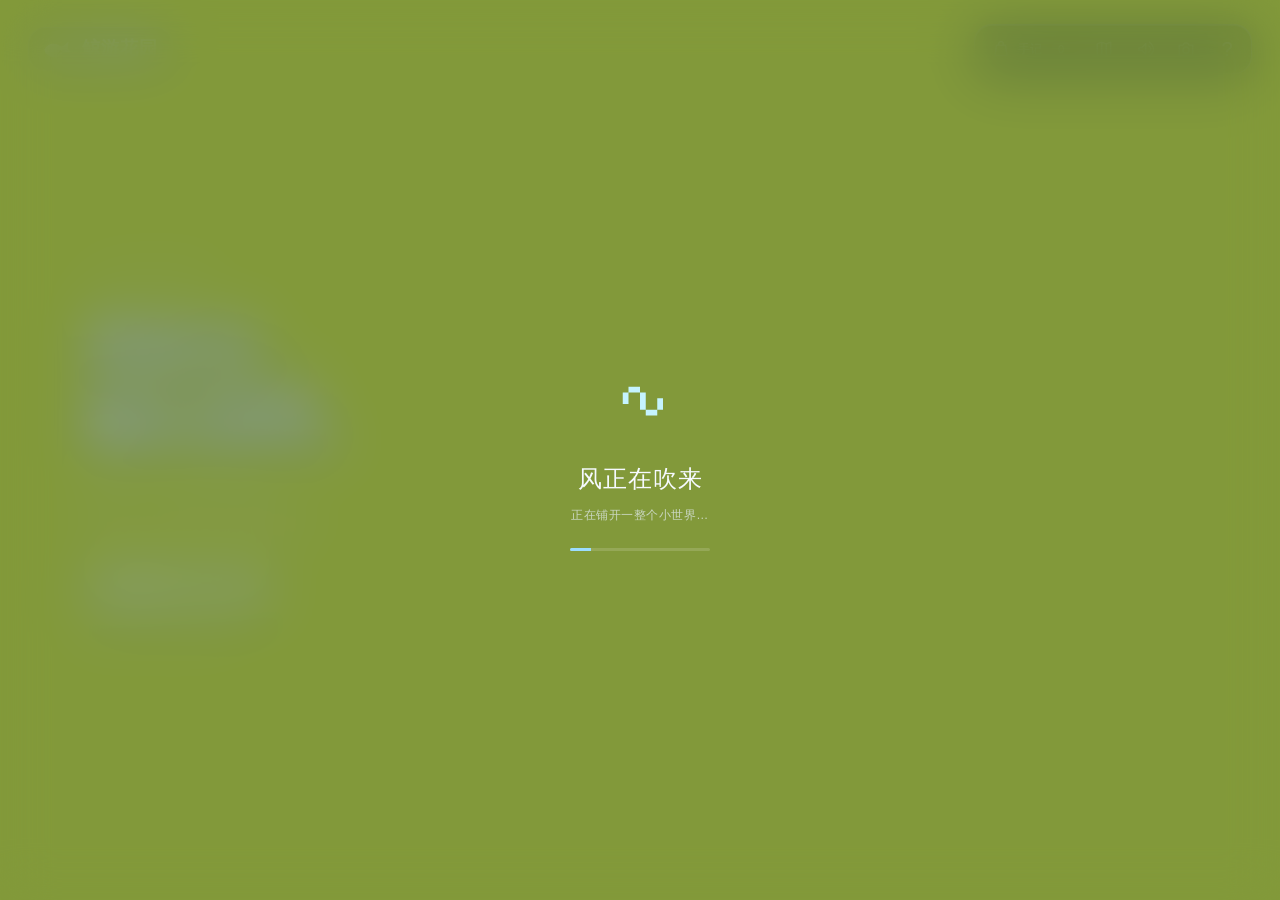
<file: public/index.html>
<!doctype html>
<html lang="zh-CN">
<head><meta charset="utf-8"><meta name="viewport" content="width=device-width,initial-scale=1,maximum-scale=1,user-scalable=no"><meta name="theme-color" content="#dce92c"><title>鲸游花园 · 和白猫去散步</title><meta name="description" content="走进橙色天空下的立体森林绘本世界。和白猫漫游花海，收集蘑菇、花朵和树叶。"><link rel="stylesheet" href="style.css"><link rel="stylesheet" href="fluent-ui.css"><link rel="stylesheet" href="cottage-ui.css"></head>
<body>
<canvas id="world" aria-label="可用 WASD 或方向键移动，按住鼠标中键拖动，可环视、俯瞰和仰视的三维花园"></canvas>
<div id="loading"><div class="loader-whale">∿</div><p>风正在吹来</p><span>正在铺开一整个小世界…</span><div class="load-line"><i id="load-progress"></i></div></div>
<header id="hud"><div class="wordmark"><svg viewBox="0 0 48 30" aria-hidden="true"><path d="M3 15q7-13 22-7l5 3q7-2 12-8l-1 12 5 5-13 1q-14 15-29 0l-2-6zm25 1-5 9 10-6"/><circle cx="10" cy="15" r="1.3" fill="#fffbdc"/></svg><div>鲸游花园<small>WHALE GARDEN</small></div></div><div class="compass" aria-hidden="true"><span>W</span><i></i><b>N</b><i></i><span>E</span></div><nav><button id="bag-button" title="采集手记 B" aria-label="打开采集手记"><svg viewBox="0 0 24 24"><path d="M6 7h12l2 14H4L6 7Zm3 0V5a3 3 0 0 1 6 0v2"/></svg><span>手记</span><em id="bag-count">0</em></button><button id="map-button" title="地图 M" aria-label="打开地图"><svg viewBox="0 0 24 24"><path d="m3 5 6-2 6 2 6-2v16l-6 2-6-2-6 2V5Zm6-2v16M15 5v16"/></svg></button><button id="sound-button" title="环境音" aria-label="打开环境音" aria-pressed="false"><svg viewBox="0 0 24 24"><path d="m4 10 4 0 5-5v14l-5-5H4v-4Zm13-2q6 4 0 8M18 3q11 9 0 18"/></svg></button><button id="photo-button" title="观景拍照 P" aria-label="进入观景拍照"><svg viewBox="0 0 24 24"><path d="M3 7h5l2-3h4l2 3h5v14H3V7Z"/><circle cx="12" cy="13.5" r="4"/></svg></button><button id="help-button" title="操作说明" aria-label="操作说明">?</button></nav></header>
<nav id="home-room-nav" aria-label="木屋房间" hidden><button data-home-room="living" title="走到壁炉客厅">客厅</button><button data-home-room="kitchen" title="走进厨房烹饪">厨房</button><button data-home-room="bed" title="走到卧室">卧室</button><button data-home-room="cabinet" title="走到收藏柜">收藏</button><button data-home-room="bath" title="走到浴室">浴室</button><button data-home-room="exit" title="走到大门">出门</button></nav><div id="door-progress" role="status" hidden></div><div id="home-transition" aria-hidden="true"></div><section id="welcome"><span class="eyebrow">一场没有目的地的散步</span><h1>风吹过，<br>就出发吧。</h1><p>和白猫一起，走进天空里的童话。<br>捡一朵花，等一阵风，看一条鲸鱼游过。</p><button id="start-button">开始散步 <span>↗</span></button><span class="welcome-note">自由漫游 · 三维世界 · 自动保存</span></section>
<div id="location"><span class="location-num" id="location-num">01</span><div><h2 id="location-name">鲸游花园</h2><p id="location-desc">橙色天空下，鲸鱼正游过森林。</p></div></div>
<div id="interaction" hidden><span id="interaction-name">晴光雏菊</span><button id="collect-button"><kbd>E</kbd> 轻轻采集</button></div>
<div id="toast" role="status"></div>
<footer id="controls"><div><span><kbd>点击</kbd> 前往</span><span><kbd>长按</kbd> 走路</span><span><kbd>中键</kbd> 视角</span><span><kbd>E</kbd> 采集</span></div><span class="save-status">随心走走就好 <i></i></span></footer>
<button type="button" id="home-minimap" aria-label="打开大地图，查看我的小屋" title="点击打开大地图"><span class="minimap-heading">我的小屋 <span>小地图 ↗</span></span><span class="minimap-drawing"><canvas width="200" height="200" aria-hidden="true"></canvas><svg viewBox="0 0 200 200" aria-hidden="true"><text x="100" y="15" class="minimap-north">N ↑</text><g id="minimap-home" transform="translate(100 100)"><circle r="20" fill="#e9e9c3aa"/><path d="M-12 1H12V15H-12Z" fill="#fff1c8" stroke="#516b48" stroke-width="1.5"/><path d="M-17 2 0-12 17 2Z" fill="#d97a58" stroke="#7f634b" stroke-width="1.5"/><path d="M-3 6H3V15H-3Z" fill="#688d6d"/><path d="M6 5H10V10H6Z" fill="#e9b963"/><rect x="-29" y="-32" width="58" height="16" rx="7" fill="#f9f5dfee"/><text y="-21" class="minimap-home-name">我的小屋</text></g><g id="minimap-player"><circle r="7" fill="#fffaf0"/><circle r="4.6" fill="#dc648e"/><path d="M0-13 4-7H-4Z" fill="#c24675" stroke="#fffbe7" stroke-width="1.2"/></g><line x1="12" y1="181" x2="42" y2="181" id="minimap-scale-line" stroke="#49694b" stroke-width="2"/><text id="minimap-scale" x="12" y="193">20 m</text></svg></span><span id="minimap-distance">距家 —</span><span class="minimap-legend"><i></i> 我的位置</span></button>
<div id="walk-speed" role="group" aria-label="步行速度"><span>步行速度</span><button type="button" data-walk-speed="1" aria-pressed="false">1×</button><button type="button" data-walk-speed="1.5" aria-pressed="false">1.5×</button><button type="button" data-walk-speed="2" aria-pressed="true">2×</button></div><div id="touch-controls" hidden><div id="joystick"><i></i></div><button id="touch-collect">采集</button><button id="touch-pet">摸猫</button></div>
<div id="photo-ui" hidden><span>把这一刻，留在口袋里。</span><div><button id="shutter-button">拍下风景</button><button id="photo-exit">返回散步 <kbd>P</kbd></button></div></div><div id="flash"></div>
<dialog id="journal"><div class="dialog-heading"><div><span class="eyebrow">SMALL THINGS, HAPPY DAYS</span><h2>散步的收获</h2></div><button class="close" aria-label="关闭手记">×</button></div><p class="dialog-intro">38 种可采集植物在这里。寻找带光圈和采集标记的小空地；密集花海只作观赏。 <a class="atlas-link" href="./botany-atlas.html" target="_blank" rel="noopener">近看 38 种立体标本 ↗</a></p><div class="filters"><button class="selected" data-filter="all">全部 <span id="total-discovered">0 / 38</span></button><button data-filter="mushroom">蘑菇</button><button data-filter="flower">花朵</button><button data-filter="leaf">树叶</button><button data-filter="fruit">果实</button></div><div id="journal-grid"></div><div class="journal-footer"><span>留一点给花园。毒菇只作标本收藏，植物过一会儿还会长出来。</span><span>本地自动保存</span></div></dialog>
<dialog id="map"><div class="dialog-heading"><div><span class="eyebrow">FOLLOW THE LITTLE PATH</span><h2>风会带你去哪里</h2></div><button class="close" aria-label="关闭地图">×</button></div><div class="map-drawing"><svg viewBox="0 0 600 340" aria-label="东沙漠、南雪地、西雨林、北花原和中央的家"><path fill="#e4bc83" d="M300 170 600 0V340Z"/><path fill="#dcebf0" d="M300 170 600 340H0Z"/><path fill="#9fceb1" d="M300 170 0 340V0Z"/><path fill="#cadca0" d="M300 170 0 0H600Z"/><circle cx="300" cy="170" r="55" fill="#e4dfb1"/><path class="map-path" d="M300 15V325M20 170H580"/><text x="247" y="55">北 · 花草原野</text><text x="430" y="145">东 · 沙漠</text><text x="45" y="145">西 · 雨林</text><text x="250" y="303">南 · 雪地</text><g class="map-cottage"><path d="M281 185v-30h38v30Zm-7-30 26-21 26 21Z"/></g><text x="278" y="215" class="map-small">女孩的家</text><circle id="map-player" cx="300" cy="195" r="7"/></svg></div><p class="map-note">中央花原已经铺得很远。沿着草间细径，慢慢走进沙丘、雪原和雨林。</p><div class="map-places"><button data-travel="cottage"><i class="town-dot"></i><span>回到家门口<small>客厅 · 卧室 · 大厨房 · 收藏区</small></span><b>出发 ↗</b></button><button data-travel="garden"><i class="garden-dot"></i><span>鲸游花园<small>小屋旁的花海</small></span><b>出发 ↗</b></button><button data-travel="mushroom-grove"><i style="background:#e64da8"></i><span>巨伞蘑菇林<small>走进层叠的彩色巨伞</small></span><b>出发 ↗</b></button><button data-travel="rafflesia-garden"><i style="background:#ed537b"></i><span>大王花谷<small>近看巨型斑点花冠</small></span><b>出发 ↗</b></button><button data-travel="rare-flowers"><i style="background:#9851fa"></i><span>奇花花园<small>百合 · 风铃 · 虹羽 · 蝴蝶兰</small></span><b>出发 ↗</b></button><button data-travel="vine-gallery"><i style="background:#00b982"></i><span>巨藤长廊<small>盘绕巨藤 · 大叶拱廊 · 悬垂花铃</small></span><b>出发 ↗</b></button><button data-travel="desert"><i style="background:#e4b579"></i><span>东 · 琥珀沙海<small>仙人掌果 · 龙舌兰</small></span><b>出发 ↗</b></button><button data-travel="snow"><i style="background:#aeced9"></i><span>南 · 银雪松原<small>雪莲 · 冰灯莓</small></span><b>出发 ↗</b></button><button data-travel="rainforest"><i class="garden-dot"></i><span>西 · 星灯雨林<small>大王花 · 荧光伞蕈</small></span><b>出发 ↗</b></button><button data-travel="meadow"><i style="background:#e2a1bb"></i><span>北 · 风铃花原<small>彩虹绣球 · 向日葵</small></span><b>出发 ↗</b></button></div></dialog>
<dialog id="help"><div class="dialog-heading"><h2>慢慢走，慢慢看。</h2><button class="close" aria-label="关闭说明">×</button></div><dl><dt>短按左键点击地面</dt><dd>绕开障碍，走到指定位置</dd><dt>长按鼠标左键</dt><dd>女孩和白猫按所选速度散步，松开停止</dd><dt>WASD / 方向键</dt><dd>相对视角自然走路；长按也保持步行，白猫慢慢跟上</dd><dt>按住中键拖动 / 右键拖动</dt><dd>左右 360° 环视，上下可俯瞰或仰视</dd><dt>Page Up / Page Down / Home</dt><dd>俯瞰 / 仰视 / 恢复平视；手机在右侧滑动</dd><dt>鼠标滚轮 / 双指缩放</dt><dd>拉近或拉远</dd><dt>E / 点击发光植物</dt><dd>寻找带光圈和“可采集”标记的小空地；按 E 或点击标记采集。密集花海为观赏植物</dd><dt>右下角 · 步行速度</dt><dd>1× / 1.5× / 2×，默认 2×；选择会自动记住</dd><dt>右上角 · 小地图</dt><dd>突出显示我的小屋、当前位置和离家距离；点击打开大地图</dd><dt>点击木门 / 门口按 E</dt><dd>女孩走上台阶，木门打开后和白猫一起进屋；室内点“出门”走出去</dd><dt>Q</dt><dd>摸摸一路跟随的白猫</dd><dt>B / M / P</dt><dd>手记 / 地图 / 观景拍照</dd></dl><p>进度保存在这台设备的浏览器里。没有胜负，也不用赶路。</p></dialog>
<dialog id="cooking"><div class="dialog-heading"><h2>木屋大厨房</h2><button class="close" aria-label="关闭厨房">×</button></div><div class="kitchen-intro"><span>把今天带回的风景，做成热腾腾的一餐。</span><span id="kitchen-stock"></span></div><div class="kitchen-layout"><div id="recipe-list" aria-label="选择食谱"></div><div id="recipe-detail"></div></div><div class="cooked-heading">家中做好的食物 <b id="cooked-total">0</b></div><div id="cooked-foods"></div></dialog><dialog id="storage"><div class="dialog-heading"><div><span class="eyebrow">LITTLE TREASURES AT HOME</span><h2>散步收藏柜</h2></div><button class="close" aria-label="关闭收纳柜">×</button></div><p class="dialog-intro">进门时采集物会自动收好。食材可用于厨房烹饪，毒菇和其他植物作为标本收藏。</p><div class="storage-toolbar"><span>柜中收藏 <b id="stored-total">0</b></span><button id="deposit-all">全部存入</button></div><div id="storage-list"></div></dialog><script type="module" src="game.js"></script></body></html>
</file>
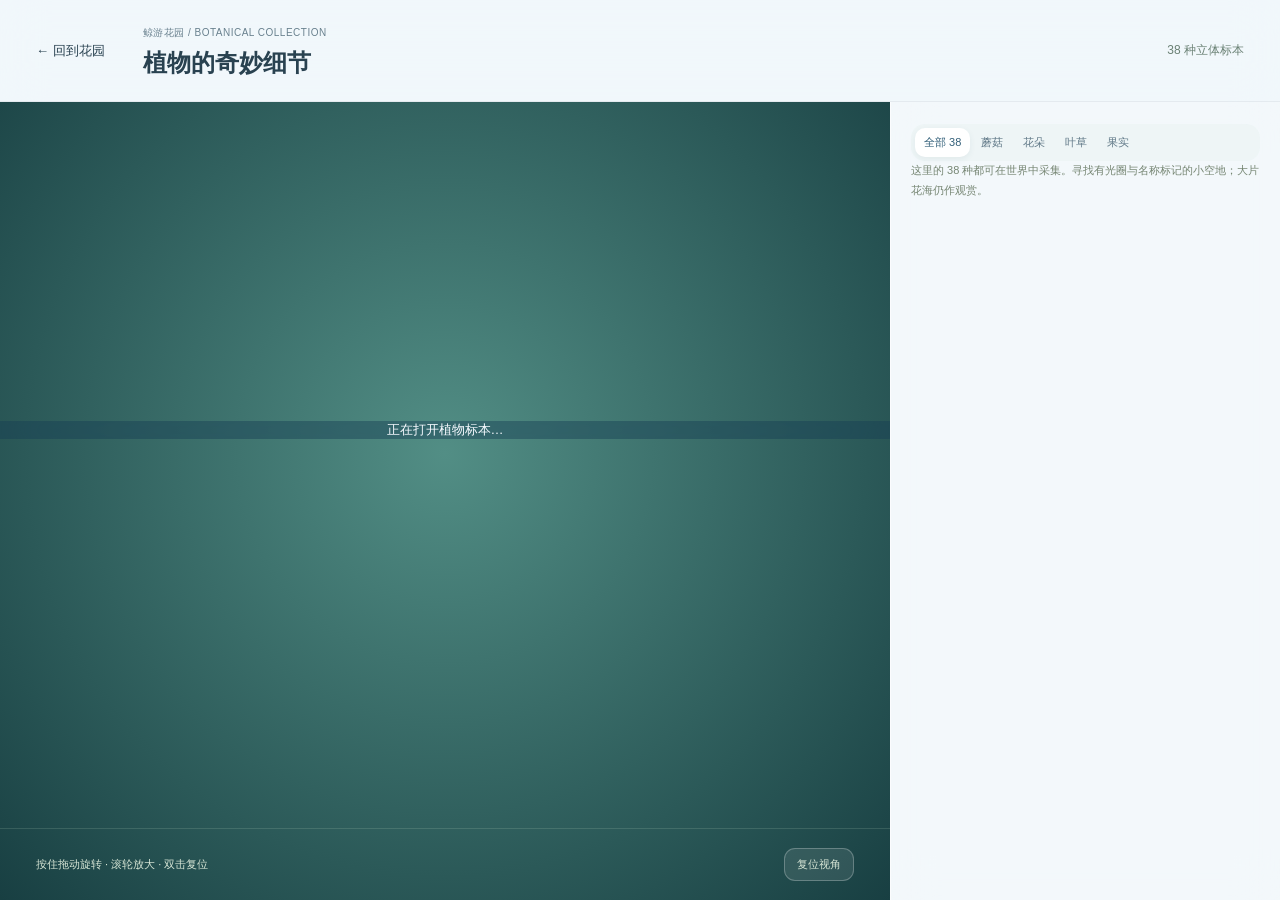
<file: public/botany-atlas.html>
<!doctype html><html lang="zh-CN"><head><meta charset="utf-8"><meta name="viewport" content="width=device-width,initial-scale=1"><title>38 种立体植物标本 · 鲸游花园</title><link rel="stylesheet" href="./botany-atlas.css"><link rel="stylesheet" href="./fluent-ui.css"></head><body class="atlas-page">
<header><a href="./">← 回到花园</a><div><small>鲸游花园 / BOTANICAL COLLECTION</small><h1>植物的奇妙细节</h1></div><span>38 种立体标本</span></header>
<main><section class="viewer"><canvas id="specimen-view" aria-label="可旋转的三维植物标本"></canvas><div id="loading">正在打开植物标本…</div><div class="caption"><span id="category"></span><h2 id="name"></h2><p id="description"></p></div><div class="view-help">按住拖动旋转 · 滚轮放大 · 双击复位<button id="reset">复位视角</button></div></section>
<aside><nav aria-label="标本分类"><button data-filter="all" class="selected">全部 38</button><button data-filter="mushroom">蘑菇</button><button data-filter="flower">花朵</button><button data-filter="leaf">叶草</button><button data-filter="fruit">果实</button></nav><p class="note">这里的 38 种都可在世界中采集。寻找有光圈与名称标记的小空地；大片花海仍作观赏。</p><div id="specimens"></div></aside></main><script type="module" src="./botany-atlas.js"></script></body></html>
</file>
<file: public/style.css>
@charset "UTF-8";
#click-pulse{position:fixed;width:42px;height:42px;border:2px solid #fff2bc;border-radius:50%;box-shadow:0 0 15px #f7edb4,0 0 0 4px #376f7250;pointer-events:none;z-index:8;opacity:0}#click-pulse:before,#click-pulse:after{content:"";position:absolute;left:50%;top:50%;width:18px;height:2px;background:#fff5d9;transform:translate(-50%,-50%)}#click-pulse:after{transform:translate(-50%,-50%) rotate(90deg)}
.plant-art img{width:100%;height:100%;object-fit:contain}.poison-badge{position:absolute;left:8px;top:8px;font-size:8px;letter-spacing:.5px;padding:3px 5px;background:#e5daeb;color:#6d5579;border-radius:3px}.poison-inline{font-size:9px;font-style:normal;color:#765b7e;background:#e9e0ed;border-radius:3px;padding:2px 5px}
:root{color-scheme:light;--ink:#173f37;--paper:#fffce9;--green:#28594b;--line:#d5d9bd}*{box-sizing:border-box}body{margin:0;overflow:hidden;font-family:"Microsoft YaHei","PingFang SC",sans-serif;color:var(--ink);background:#dbe425;touch-action:none}button{font:inherit;cursor:pointer;-webkit-tap-highlight-color:transparent}button:focus-visible{outline:3px solid #fba4c0;outline-offset:4px}button:disabled{opacity:.5;cursor:default}[hidden]{display:none!important}#world{display:block;width:100vw;height:100dvh;outline:0}#loading{position:fixed;inset:0;background:#f2f0c9;z-index:30;display:flex;flex-direction:column;align-items:center;justify-content:center;transition:opacity .8s}#loading.done{opacity:0;pointer-events:none}.loader-whale{font-size:92px;line-height:1;color:#0c8da1;animation:breathe 2s ease-in-out infinite}#loading p{font-family:Georgia,"SimSun",serif;font-size:25px;letter-spacing:6px;margin:22px 0 12px}#loading>span{font-size:12px;color:#788976;letter-spacing:2px}.load-line{margin-top:24px;width:140px;height:2px;background:#d7dbc0}.load-line i{display:block;width:15%;height:100%;background:#517a5b;transition:width .5s}#hud{position:fixed;top:28px;left:36px;right:30px;display:flex;align-items:center;justify-content:space-between;pointer-events:none;z-index:5;color:var(--paper);text-shadow:0 1px 12px #1d4c3e40}.wordmark{display:flex;gap:12px;align-items:center}.wordmark>svg{width:42px;fill:currentColor}.wordmark>div{font-family:Georgia,"SimSun",serif;font-size:22px;letter-spacing:4px}.wordmark small{font:8px/1.6 Arial,sans-serif;letter-spacing:3px;display:block;margin-top:4px}.compass{position:absolute;left:50%;transform:translateX(-50%);display:flex;gap:18px;align-items:center;font:10px Georgia,serif;opacity:.85}.compass i{height:4px;width:1px;background:currentColor}.compass b{font-weight:400;font-size:13px}.compass b:after{content:"";width:3px;height:3px;display:block;margin:8px auto -11px;transform:rotate(45deg);background:currentColor}nav{display:flex;gap:8px;pointer-events:auto}nav button{border:1px solid #fffae15c;color:#fffde9;background:#174f4138;backdrop-filter:blur(9px);height:42px;min-width:42px;border-radius:50%;display:flex;align-items:center;justify-content:center;gap:8px;transition:background .2s}nav button:hover{background:#174f4170}nav svg{width:18px;height:18px;fill:none;stroke:currentColor;stroke-width:1.5;stroke-linejoin:round;stroke-linecap:round}nav #bag-button{border-radius:30px;padding:0 16px;font-size:12px}nav em{font:11px Georgia,serif;opacity:.8;margin-left:4px}#help-button{font-family:Georgia,serif;font-size:20px}#welcome{position:fixed;left:6.5vw;top:30%;z-index:6;color:#fffde4;text-shadow:0 2px 22px #1a493755;transition:opacity .7s,transform .7s}#welcome.leaving{opacity:0;transform:translateY(15px);pointer-events:none}.eyebrow{font-size:10px;letter-spacing:4px;opacity:.75}h1{font:clamp(42px,5vw,76px)/1.32 Georgia,"SimSun",serif;font-weight:400;letter-spacing:5px;margin:22px 0}#welcome p{font-size:13px;letter-spacing:1.4px;line-height:2.1;opacity:.9}#start-button{background:#fffce6;color:#174e3f;border:0;border-radius:3px;padding:18px 26px;width:210px;display:flex;justify-content:space-between;align-items:center;margin-top:30px;box-shadow:0 3px 20px #12372715;font-size:14px;letter-spacing:3px}#start-button:hover{background:#e9ffd7}#start-button>span{font-size:24px;line-height:16px}.welcome-note{display:block;font-size:9px;letter-spacing:2px;margin-top:16px;opacity:.7}#location{position:fixed;bottom:94px;left:36px;display:flex;gap:14px;align-items:center;color:#fffde7;pointer-events:none;text-shadow:0 1px 12px #082d2e88;transition:opacity .5s}.location-num{font:12px Georgia,serif;opacity:.75;border-right:1px solid #fffce580;padding:4px 14px 4px 0}#location h2{font:21px Georgia,"SimSun",serif;letter-spacing:3px;font-weight:400;margin:0 0 9px}#location p{font-size:10px;letter-spacing:1.5px;margin:0;opacity:.8}#controls{position:fixed;bottom:25px;left:36px;right:36px;color:#fffde7;font-size:10px;display:flex;align-items:center;justify-content:space-between;text-shadow:0 1px 10px #083e32aa;pointer-events:none}#controls>div{display:flex;gap:24px}#controls span{display:inline-flex;align-items:center;gap:8px;letter-spacing:1px}kbd{font:9px/1.5 inherit;border:1px solid #fff9;padding:3px 6px;border-radius:3px;letter-spacing:1px}.save-status{opacity:.7}.save-status i{width:4px;height:4px;border-radius:50%;background:#fff9dc;margin-left:5px}#interaction{position:fixed;left:50%;bottom:115px;transform:translateX(-50%);display:flex;flex-direction:column;align-items:center;gap:10px;z-index:7;pointer-events:none}#interaction-name{font-size:12px;letter-spacing:2px;color:#fffde7;text-shadow:0 1px 7px #124435}#collect-button{pointer-events:auto;border:1px solid #fff8ce;background:#fffce9ee;color:#244c3d;box-shadow:0 4px 30px #124b3f30;backdrop-filter:blur(10px);border-radius:30px;padding:12px 24px;font-size:12px;letter-spacing:2px}#collect-button kbd{margin-right:6px;border-color:#38604e66}#toast{position:fixed;top:105px;left:50%;transform:translate(-50%,-12px);opacity:0;padding:12px 22px;background:#fffceae8;border:1px solid #fff9dc;backdrop-filter:blur(15px);border-radius:40px;z-index:12;color:#295446;white-space:nowrap;font-size:12px;letter-spacing:1px;transition:.35s;pointer-events:none}#toast.visible{opacity:1;transform:translate(-50%,0)}dialog{position:fixed;border:1px solid #fefce7;margin:auto;padding:30px 34px;background:#fbf9e9;color:var(--ink);width:min(660px,calc(100vw - 28px));max-height:85dvh;border-radius:10px;box-shadow:0 30px 130px #073f3c50;touch-action:pan-y}dialog::backdrop{background:#123f3c57;backdrop-filter:blur(7px)}.dialog-heading{display:flex;justify-content:space-between;align-items:flex-start;gap:20px}.dialog-heading h2{font:30px/1.4 Georgia,"SimSun",serif;font-weight:400;letter-spacing:2px;margin:10px 0 0}.dialog-heading .eyebrow{font:8px Arial,sans-serif;letter-spacing:2px}.close{width:30px;height:30px;border:1px solid #8a9f8050;border-radius:50%;font-size:23px;background:none;color:#496a57;font-weight:300}.dialog-intro{font-size:11px;letter-spacing:1px;opacity:.65;margin:14px 0 24px}.filters{display:flex;gap:20px;border-bottom:1px solid var(--line);padding-bottom:12px;margin-bottom:15px}.filters button{background:none;border:none;font-size:12px;color:#708676;padding:5px 0;position:relative}.filters button.selected{color:#154e3d}.filters button.selected:after{content:"";position:absolute;bottom:-13px;height:2px;background:#336a4e;left:0;right:0}.filters span{font:9px Georgia,serif;margin-left:6px}#journal-grid{display:grid;grid-template-columns:repeat(3,1fr);gap:10px;max-height:47dvh;overflow:auto;padding:3px}.specimen{border:1px solid #d5ddc3;border-radius:5px;padding:12px;position:relative;background:#f2f3dc80}.specimen .plant-art{height:72px;display:flex;align-items:center;justify-content:center}.plant-art svg{width:70px;height:70px;overflow:visible}.specimen h3{font-size:12px;font-weight:400;margin:8px 0;letter-spacing:1px}.specimen p{font-size:9px;line-height:1.7;opacity:.6;margin:0}.specimen .amount{position:absolute;top:10px;right:10px;font:10px Georgia,serif;opacity:.55}.specimen.undiscovered{filter:grayscale(1);opacity:.45}.journal-footer{display:flex;justify-content:space-between;gap:12px;font-size:9px;opacity:.55;line-height:1.7;margin-top:20px;letter-spacing:.5px}.map-drawing{margin-top:16px;border:1px solid #d5ddc3;border-radius:5px;overflow:hidden;background:#f1f0d8}.map-drawing svg{display:block;width:100%}.map-forest{fill:#cdddb8}.map-path{fill:none;stroke:#fcf7d6;stroke-width:18;stroke-linecap:round}.map-tree{fill:#709b6c}.map-cottage{fill:#da8d6d}.map-drawing text{fill:#3c7059;font-family:"SimSun",serif;font-size:16px;letter-spacing:3px}.map-drawing text.map-small{font-size:10px;letter-spacing:2px}#map-player{fill:#e884a9;stroke:#fff9d5;stroke-width:4}.map-note{font-size:11px;opacity:.7;text-align:center;letter-spacing:1px;margin:18px 0}.map-places{display:grid;grid-template-columns:1fr 1fr;gap:12px}.map-places button{border:1px solid #d2dabe;background:none;border-radius:5px;display:flex;align-items:center;gap:12px;padding:14px;text-align:left;color:#37664d}.map-places button:hover{background:#edf0d2}.map-places span{font-size:12px}.map-places small{display:block;font-size:9px;opacity:.6;margin-top:7px}.map-places b{font-size:9px;font-weight:400;margin-left:auto}.map-places i{height:8px;width:8px;border-radius:50%}.garden-dot{background:#5e9f58}.town-dot{background:#f49362}#help dl{display:grid;grid-template-columns:160px 1fr;gap:18px 15px;font-size:12px;margin:26px 0}#help dt{font-size:11px;color:#487657}#help dd{margin:0;opacity:.7}#help>p{font-size:10px;line-height:2;opacity:.6}#photo-ui{position:fixed;inset:0;pointer-events:none;border:24px solid #173f3725;display:flex;flex-direction:column;justify-content:space-between;align-items:center;padding:24px;color:#fffde8;text-shadow:0 1px 8px #17452a55;font:13px Georgia,"SimSun",serif;letter-spacing:3px}#photo-ui>div{display:flex;gap:12px;pointer-events:auto}#photo-ui button{padding:12px 20px;background:#fffce8e8;color:#2b5644;border:none;border-radius:4px;letter-spacing:2px;font-size:12px}#photo-ui kbd{border-color:#799e7b;margin-left:8px}#flash{position:fixed;inset:0;background:#fff;opacity:0;pointer-events:none;transition:opacity .45s}#flash.active{opacity:1;transition:opacity .08s}body.photo #hud,body.photo #controls,body.photo #location,body.photo #interaction,body.photo #touch-controls{display:none!important}body.welcome #location{opacity:0}#touch-controls{position:fixed;inset:0;pointer-events:none}#joystick{position:absolute;left:30px;bottom:50px;width:100px;height:100px;border:1px solid #fff9;border-radius:50%;background:#173f3722;pointer-events:auto;touch-action:none;display:flex;align-items:center;justify-content:center}#joystick>i{width:40px;height:40px;border-radius:50%;background:#fffade88;border:1px solid #fff9}#touch-controls button{position:absolute;bottom:65px;right:25px;pointer-events:auto;width:66px;height:66px;border:1px solid #fff9;border-radius:50%;background:#fffadecc;color:#24553e;font-size:12px}#touch-controls #touch-pet{right:106px;bottom:40px;width:46px;height:46px;font-size:10px}body.welcome #controls,body.welcome #touch-controls{opacity:0;pointer-events:none}@keyframes breathe{50%{transform:translateY(-8px)}}@media(max-width:800px){#hud{top:18px;left:20px;right:16px}.wordmark>div{font-size:17px;letter-spacing:2px}.wordmark>svg{width:29px}.wordmark small{font-size:6px;letter-spacing:2px}nav{gap:5px}nav button{width:35px;min-width:35px;height:35px}nav #bag-button{padding:0 12px}nav #bag-button span{display:none}.compass{display:none}#help-button{display:none}#welcome{left:7vw;top:28%}h1{font-size:48px}#location{bottom:150px;left:22px}#location h2{font-size:17px}#location p{font-size:8px}#controls{bottom:18px;left:22px;right:22px}#controls>div{gap:12px}#controls span{font-size:8px}.save-status{display:none}.touch #controls>div{display:none}#interaction{bottom:150px}dialog{padding:22px}.specimen{padding:9px}.specimen .plant-art{height:58px}.map-places button{padding:10px;gap:7px}.map-places b{display:none}#help dl{grid-template-columns:110px 1fr;gap:16px 10px;font-size:10px}.journal-footer{font-size:8px}.dialog-heading h2{font-size:25px}#toast{font-size:10px;padding:11px 16px;top:80px}}@media(prefers-reduced-motion:reduce){*{animation:none!important;transition:none!important}}

.storage-toolbar{display:flex;justify-content:space-between;align-items:center;font-size:12px;margin:24px 0 10px}.storage-toolbar button,.storage-row button{border:1px solid #becbab;background:#e7ebce;color:#365d44;padding:8px 12px;border-radius:4px;font-size:11px}.storage-row{display:flex;gap:12px;align-items:center;border-bottom:1px solid #d9ddc5;padding:13px 0;font-size:12px}.storage-dot{width:12px;height:12px;border-radius:50%}.storage-row>span:nth-child(2){flex:1}.storage-row small{display:block;margin-top:7px;opacity:.6;font-size:10px}#storage-list{max-height:50vh;overflow-y:auto}.empty-storage{font-size:12px;line-height:2;opacity:.65;padding:24px 0}.map-places{grid-template-columns:repeat(2,1fr)}

#forage-labels{position:fixed;inset:0;pointer-events:none;z-index:5}.forage-label{position:absolute;transform:translate(-50%,-100%);pointer-events:auto;background:#fff9d9f0;border:1px solid #d9bb6b;border-radius:9px;padding:4px 10px 5px;color:#325549;box-shadow:0 3px 12px #153e4933;white-space:nowrap;text-align:center;line-height:1.35}.forage-label span{display:block;font-size:9px;letter-spacing:1px;color:#947021}.forage-label strong{display:block;font-size:12px;font-weight:500}.forage-label.poison{background:#f7ebfff0;border-color:#b99cd0}.forage-label.poison span{color:#835b9c}.photo #forage-labels{display:none}
.atlas-link{color:#28785f;text-underline-offset:3px;white-space:nowrap}
#walk-speed{position:fixed;right:28px;bottom:66px;z-index:12;display:flex;align-items:center;gap:4px;padding:6px;border:1px solid #fff4d99c;border-radius:24px;background:#f7f5dfed;box-shadow:0 3px 18px #133b3b22;color:#315b4d;backdrop-filter:blur(10px);font-size:11px}#walk-speed>span{padding:0 8px;letter-spacing:1px}#walk-speed button{border:0;border-radius:18px;background:transparent;color:inherit;min-width:45px;min-height:32px;padding:6px 9px;font:inherit;cursor:pointer}#walk-speed button[aria-pressed=true]{color:#fff8dd;background:#34735c;box-shadow:0 1px 4px #28534233}#walk-speed button:focus-visible{outline:2px solid #c28c49;outline-offset:2px}body.photo #walk-speed{display:none}body.welcome #walk-speed{visibility:hidden}.touch #walk-speed{bottom:156px}@media(max-width:800px){#walk-speed{right:17px;bottom:60px;padding:4px;font-size:10px}#walk-speed>span{padding:0 5px}#walk-speed button{min-width:42px;min-height:34px}.touch #walk-speed{bottom:155px}}
#home-minimap{position:fixed;right:28px;top:94px;z-index:9;width:202px;padding:12px 12px 9px;border:1px solid #fff2cfa8;border-radius:16px;background:#f6f3dff2;box-shadow:0 4px 22px #143d3e30;color:#345d4c;font:11px "Microsoft YaHei",sans-serif;cursor:pointer;text-align:left;backdrop-filter:blur(10px)}.minimap-heading{display:flex;justify-content:space-between;align-items:center;letter-spacing:1px;margin-bottom:8px}.minimap-heading>span{font-size:9px;color:#7b8e73;letter-spacing:0}.minimap-drawing{display:block;position:relative;aspect-ratio:1;border:1px solid #82997670;border-radius:11px;overflow:hidden;background:#acc89e}.minimap-drawing canvas,.minimap-drawing svg{position:absolute;inset:0;width:100%;height:100%;pointer-events:none}.minimap-drawing text{fill:#31523d;font-family:"Microsoft YaHei",sans-serif;font-size:9px}.minimap-north{text-anchor:middle;font-weight:bold}.minimap-home-name{text-anchor:middle;font-weight:500}#minimap-scale{font-size:8px}#minimap-distance{display:inline-block;padding-top:9px;font-weight:500;font-size:10px}.minimap-legend{float:right;padding-top:9px;font-size:9px;color:#6d826b}.minimap-legend i{display:inline-block;width:6px;height:6px;border-radius:50%;background:#dc648e;margin-right:3px}#home-minimap:hover{border-color:#fce7a5}#home-minimap:focus-visible{outline:2px solid #f6cd76;outline-offset:3px}body.photo #home-minimap{display:none}body.welcome #home-minimap{visibility:hidden}@media(max-width:800px){#home-minimap{top:74px;right:16px;width:155px;padding:9px;border-radius:12px}.minimap-heading{font-size:10px;margin-bottom:6px}.minimap-heading>span{font-size:8px}#minimap-distance{font-size:9px}.minimap-legend{font-size:8px}}
</file>
<file: public/fluent-ui.css>
/* A quiet Fluent-inspired acrylic layer over the living world. */
:root{--ink:#223a46;--paper:#f5faff;--line:#334b601c;--ui-font:"Segoe UI Variable Text","Segoe UI","Microsoft YaHei UI","Microsoft YaHei",sans-serif;--glass:rgba(24,41,52,.25);--glass-edge:rgba(255,255,255,.30);--glass-shadow:0 8px 28px rgba(12,35,47,.14),inset 0 1px 0 rgba(255,255,255,.20);--accent:#82d5ff}
body,button{font-family:var(--ui-font);font-variant-numeric:tabular-nums}button,a{-webkit-tap-highlight-color:transparent}button{transition:background .18s,border-color .18s,box-shadow .18s,transform .16s}button:focus-visible,a:focus-visible{outline:2px solid var(--accent);outline-offset:3px}button:active{transform:scale(.97)}
#hud{top:24px;left:28px;right:28px;text-shadow:none;gap:20px}.wordmark{gap:10px;padding:10px 14px;border:1px solid #ffffff24;border-radius:18px;background:#142a351a;backdrop-filter:blur(14px);color:#fff}.wordmark>svg{width:29px}.wordmark>div{font:600 18px/1.2 var(--ui-font);letter-spacing:1px}.wordmark small,.compass{display:none}
#hud nav{gap:3px;padding:5px;border:1px solid var(--glass-edge);border-radius:18px;background:var(--glass);backdrop-filter:blur(22px) saturate(1.15);box-shadow:var(--glass-shadow)}#hud nav button{height:38px;min-width:38px;border:0;border-radius:12px;background:transparent;backdrop-filter:none;box-shadow:none;color:#f9fcff}#hud nav button:hover{background:#ffffff23}#hud nav svg{width:18px;height:18px;stroke-width:1.65}#hud nav #bag-button{padding:0 12px;gap:8px;border-radius:12px;font-size:12px}#hud nav em{font:500 11px var(--ui-font);margin-left:2px;background:#ffffff1c;padding:2px 6px;border-radius:7px;opacity:1}#help-button{font:400 20px var(--ui-font)}
#home-minimap,#walk-speed,#collect-button,#toast,.forage-label,#controls>div,#location{background:var(--glass);border:1px solid var(--glass-edge);box-shadow:var(--glass-shadow);backdrop-filter:blur(20px) saturate(1.15);color:#f5faff;text-shadow:none}
#home-minimap{top:94px;right:28px;width:192px;padding:12px;border-radius:22px;font:11px var(--ui-font)}#home-minimap:hover{background:#203b4a55;border-color:#ffffff66}.minimap-heading{font-weight:600;letter-spacing:0;margin-bottom:10px}.minimap-heading>span{color:#ffffffa0;font-size:9px}.minimap-drawing{border:1px solid #ffffff30;border-radius:14px;background:#183c3514}.minimap-drawing canvas{opacity:.74;filter:saturate(1.15)}.minimap-drawing text{font-family:var(--ui-font);fill:#f4fbf6}.minimap-drawing .minimap-home-name{fill:#2b4d42}#minimap-scale-line{stroke:#f5fff5b3}#minimap-distance{font-size:10px;font-weight:500}.minimap-legend{color:#ffffffb3;font-size:9px}.minimap-legend i{background:#ffb1ce;box-shadow:0 0 0 2px #ffffff20}
#walk-speed{right:28px;bottom:22px;padding:5px;border-radius:18px;gap:2px;font-size:11px}#walk-speed>span{padding:0 10px;color:#ffffffbc;letter-spacing:0}#walk-speed button{position:relative;color:#ffffffb8;border-radius:12px;min-height:34px;min-width:44px;padding:6px 10px}#walk-speed button:hover{background:#ffffff1c}#walk-speed button[aria-pressed=true]{color:#fff;background:#ffffff26;box-shadow:inset 0 0 0 1px #ffffff30}#walk-speed button[aria-pressed=true]:after{content:"";position:absolute;height:2px;width:12px;bottom:4px;left:calc(50% - 6px);border-radius:3px;background:#9bdeff}#walk-speed button:focus-visible{outline-color:var(--accent)}
#controls{left:28px;right:auto;bottom:22px;text-shadow:none}#controls>div{padding:10px 14px;border-radius:16px;gap:16px}#controls span{font-size:10px;letter-spacing:0;gap:6px;color:#ffffffb8}.save-status{display:none!important}kbd{font-family:var(--ui-font);font-size:9px;border-color:#ffffff35;background:#ffffff0d;border-radius:5px;padding:2px 5px;letter-spacing:0;color:inherit}
#location{left:28px;bottom:84px;padding:10px 14px;border-radius:15px;gap:0}.location-num,#location p{display:none}#location h2{font:500 13px/1.35 var(--ui-font);margin:0;letter-spacing:.5px}
#interaction{bottom:94px;gap:8px}#interaction-name{font-size:11px;letter-spacing:.5px;color:#fff;text-shadow:0 2px 8px #143e4366}#collect-button{padding:10px 19px;border-radius:16px;font-size:12px;letter-spacing:.3px}#collect-button:hover{background:#ffffff38}#collect-button kbd{border-color:#ffffff55}#toast{top:94px;font-size:12px;padding:11px 18px;border-radius:16px;letter-spacing:0;max-width:calc(100vw - 48px);white-space:normal;line-height:1.6;text-align:center}
.forage-label{padding:6px 11px;border-radius:13px;line-height:1.35;box-shadow:0 4px 14px #102b3e24;backdrop-filter:blur(12px)}.forage-label span{font-size:8px;letter-spacing:.3px;color:#ffffffb5}.forage-label strong{font:500 11px var(--ui-font);display:block;margin-top:2px}.forage-label:hover{background:#ffffff42}.forage-label:active{transform:translate(-50%,-100%) scale(.97)}.forage-label.poison{background:#4c376d55;border-color:#ded2ff66}.forage-label.poison span{color:#ece5ff}
dialog{border:1px solid #ffffffa8;border-radius:24px;background:#edf4f6d9;backdrop-filter:blur(28px) saturate(1.1);box-shadow:0 24px 80px #0b283a38,inset 0 1px 0 #fff9;color:var(--ink);width:min(720px,calc(100vw - 32px));padding:28px;scrollbar-width:thin;scrollbar-color:#768b9859 transparent}dialog::backdrop{background:#10263230;backdrop-filter:blur(5px)}.dialog-heading{align-items:center}.dialog-heading .eyebrow{display:none}.dialog-heading h2{font:600 25px/1.35 var(--ui-font);letter-spacing:0;margin:0}.close{border:1px solid #42576318;background:#ffffff38;border-radius:12px;width:34px;height:34px;font:300 24px var(--ui-font);color:#36505f}.close:hover{background:#ffffffb3}.dialog-intro{opacity:1;color:#586b76;font-size:12px;line-height:1.8;letter-spacing:0;margin:15px 0 20px}.atlas-link{color:#1b718e;text-decoration-thickness:1px}
.filters{gap:4px;padding:4px;border:1px solid #ffffff40;border-radius:13px;background:#263c4b08;margin-bottom:16px}.filters button{padding:9px 12px;border-radius:9px;color:#607381;font-size:12px}.filters button:hover{background:#ffffff50}.filters button.selected{color:#254859;background:#ffffffb3;box-shadow:0 2px 5px #24394910}.filters button.selected:after{bottom:2px;left:35%;right:35%;height:2px;border-radius:3px;background:#5dadd0}.filters span{font:10px var(--ui-font);margin-left:5px;opacity:.7}
#journal-grid{gap:12px;padding:2px 4px 4px 1px;scrollbar-width:thin;scrollbar-color:#7b939844 transparent}.specimen{background:#ffffff29;border:1px solid #ffffff70;border-radius:15px;padding:15px 13px}.specimen .plant-art{height:92px}.specimen h3{font-weight:600;font-size:12px;letter-spacing:0}.specimen p{font-size:10px;color:#596e7b;opacity:1;line-height:1.75}.specimen .amount{font:10px var(--ui-font);top:9px;right:9px;border-radius:7px;background:#ffffff70;padding:3px 5px;opacity:1;color:#6b7d86}.specimen.undiscovered{filter:none;opacity:.72}.poison-badge,.poison-inline{border-radius:7px;background:#e8def2a6;color:#735c8d;font-size:9px}.journal-footer{font-size:10px;opacity:1;color:#728490;letter-spacing:0}
.map-drawing{border-radius:16px;border-color:#ffffff80;background:#e3ebe890}.map-drawing text{font-family:var(--ui-font);letter-spacing:1px}.map-drawing svg{opacity:.94}.map-note{font-size:12px;letter-spacing:0;color:#607583;opacity:1;line-height:1.6}.map-places{gap:9px}.map-places button{border:1px solid #ffffff66;border-radius:13px;background:#ffffff21;color:#385465;padding:12px}.map-places button:hover{background:#ffffffa0}.map-places small{font-size:10px;opacity:.7;margin-top:5px}.map-places b{color:#6f8796}.map-places i{box-shadow:0 0 0 3px #ffffff40}
#help dl{font-size:12px;gap:16px 20px;line-height:1.7}#help dt{color:#3e697e;font-weight:600}#help dd{opacity:1;color:#607582}#help>p{font-size:11px;color:#70818d;opacity:1}.storage-toolbar{font-size:12px}.storage-toolbar button,.storage-row button{border:1px solid #ffffff80;border-radius:10px;background:#ffffff70;color:#375e76}.storage-row{border-color:#3d526416}.storage-toolbar button:hover,.storage-row button:hover{background:#fff}.storage-row small{opacity:.7}.empty-storage{color:#687d8c}
#welcome{color:#f7fbff;text-shadow:0 3px 30px #15394c55}#welcome .eyebrow{font-size:12px;letter-spacing:1px;opacity:.8}#welcome h1{font:600 clamp(42px,4.6vw,66px)/1.25 var(--ui-font);letter-spacing:0;margin:22px 0}#welcome p{letter-spacing:.5px;font-size:13px;line-height:2}.welcome-note{letter-spacing:.5px;font-size:10px}#start-button{width:190px;padding:16px 20px;border-radius:18px;border:1px solid #ffffff80;background:#edfaff42;backdrop-filter:blur(24px);box-shadow:var(--glass-shadow);color:#fff;letter-spacing:1px;font-weight:500}#start-button:hover{background:#ffffff66}#loading{background:#183e5573;backdrop-filter:blur(26px);color:#f6faff}#loading p{font:500 24px var(--ui-font);letter-spacing:1px}#loading>span{color:#e3edf3ba;letter-spacing:.5px}.loader-whale{color:#c5f3ff}.load-line{height:3px;border-radius:4px;background:#ffffff25;overflow:hidden}.load-line i{background:#9cddff}
#photo-ui{font:12px var(--ui-font);letter-spacing:.5px;border-width:16px;border-color:#d7eef014}#photo-ui button,#touch-controls button{color:#f7fcff;border:1px solid var(--glass-edge);border-radius:16px;background:var(--glass);backdrop-filter:blur(20px);box-shadow:var(--glass-shadow);letter-spacing:.5px}#photo-ui button:hover{background:#ffffff42}#joystick{border-color:#ffffff55;background:#ffffff12;backdrop-filter:blur(12px)}#joystick>i{background:#ffffff40;border-color:#ffffff80}.touch #walk-speed{bottom:155px}
@media(max-width:800px){#hud{top:16px;left:16px;right:16px;gap:12px}.wordmark{padding:9px 10px;border-radius:15px;gap:7px}.wordmark>div{font-size:15px;letter-spacing:0}.wordmark>svg{width:23px}#hud nav{padding:4px;gap:1px;border-radius:16px}#hud nav button{min-width:34px;width:34px;height:34px;border-radius:11px}#hud nav #bag-button{width:auto;min-width:56px;padding:0 8px;gap:5px}#hud nav #bag-button span{display:none}#hud nav em{padding:2px 4px;margin:0}#home-minimap{top:78px;right:16px;width:152px;padding:10px;border-radius:19px}.minimap-heading{font-size:10px}.minimap-heading>span{font-size:8px}.minimap-legend{font-size:8px}#minimap-distance{font-size:9px}#walk-speed{right:16px;bottom:18px;font-size:10px;border-radius:16px}#walk-speed>span{padding:0 7px}#walk-speed button{min-width:39px;min-height:33px;padding:6px 8px}#controls{left:16px;bottom:18px}#controls>div{padding:9px 10px;gap:10px;border-radius:14px}#controls span{font-size:9px}#controls>div>span:nth-child(2),#controls>div>span:nth-child(4){display:none}#location{left:16px;bottom:77px;padding:8px 11px;border-radius:13px}#location h2{font-size:12px}#interaction{bottom:148px}#toast{top:83px;max-width:calc(100vw - 64px);font-size:11px}dialog{padding:22px;border-radius:21px}.dialog-heading h2{font-size:23px}.dialog-intro{font-size:11px}.filters{gap:2px}.filters button{font-size:11px;padding:9px 9px}.filters span{font-size:9px}.specimen{padding:12px 9px;border-radius:12px}.specimen .plant-art{height:75px}#help dl{grid-template-columns:100px 1fr;gap:14px}.touch #walk-speed{bottom:155px}}
@media(max-width:430px){#hud nav svg{width:16px;height:16px}.wordmark>svg{display:none}.wordmark>div{font-size:14px}#hud nav button{width:32px;min-width:32px}#hud nav #bag-button{min-width:50px}#home-minimap{width:140px}#controls>div{gap:7px}#controls span{font-size:8px}#walk-speed>span{display:none}#walk-speed button{min-width:36px}.filters button{padding:9px 7px}.dialog-intro .atlas-link{display:inline-block}.journal-footer{font-size:9px}#journal-grid{gap:8px}.specimen h3{font-size:11px}.specimen p{font-size:9px}}
@media(prefers-reduced-transparency:reduce){#home-minimap,#walk-speed,#collect-button,#toast,.forage-label,#controls>div,#location,#hud nav{background:#263f50ed}dialog{background:#eef4f8f5}}
/* The model atlas shares the same quiet typography and rounded surfaces. */
body.atlas-page{background:#edf4f6;color:#294250}.atlas-page header{background:#f5faff8c;border-color:#41576a14;backdrop-filter:blur(22px)}.atlas-page h1{font:600 24px var(--ui-font);letter-spacing:0}.atlas-page header small{font:10px var(--ui-font);letter-spacing:.5px;color:#69818e}.atlas-page aside{background:#f8fcff88;backdrop-filter:blur(22px);border-left:1px solid #fff9}.atlas-page nav{background:#edf4f6e8;border-radius:14px;padding:4px;gap:2px}.atlas-page nav button{border-radius:10px;color:#617988}.atlas-page nav button.selected{background:#fff;color:#315e78;box-shadow:0 2px 6px #31576612}.atlas-page #specimens button{border-radius:14px;background:#ffffff44;border-color:#ffffffb0;color:#33596c}.atlas-page #specimens button.selected{background:#e4f5fcad;border-color:#86c9e3}.atlas-page #specimens button:hover{background:#ffffffb0}.atlas-page .view-help button{border-radius:11px;background:#ffffff18;border-color:#ffffff40}.atlas-page .caption h2{font:600 29px var(--ui-font);letter-spacing:0}
</file>
<file: public/cottage-ui.css>
#home-room-nav{position:fixed;left:28px;top:90px;z-index:8;display:flex;gap:3px;padding:5px;border:1px solid var(--glass-edge);background:var(--glass);box-shadow:var(--glass-shadow);backdrop-filter:blur(20px);border-radius:16px;color:#f5faff}#home-room-nav button{border:0;background:transparent;color:inherit;padding:9px 11px;border-radius:11px;font-size:11px}#home-room-nav button:hover{background:#ffffff26}body.photo #home-room-nav{display:none}#home-transition{position:fixed;inset:0;z-index:24;pointer-events:none;opacity:0;background:#e1d4bc;transition:opacity .28s}#home-transition.active{opacity:1}#cooking{width:min(940px,calc(100vw - 32px));max-height:88dvh;padding:26px}.kitchen-intro{display:flex;justify-content:space-between;gap:12px;color:#67808a;font-size:11px;margin:14px 0 20px;line-height:1.8}.kitchen-layout{display:grid;grid-template-columns:190px minmax(0,1fr);gap:22px}#recipe-list{display:flex;flex-direction:column;gap:6px}.recipe-choice{display:flex;justify-content:space-between;align-items:center;gap:9px;border:1px solid #ffffff5c;border-radius:12px;padding:13px 11px;background:#ffffff20;color:#405c69;text-align:left;font-size:12px}.recipe-choice small{font-size:9px;color:#82939a;white-space:nowrap}.recipe-choice.selected{background:#ffffffb0;border-color:#9dccdf;box-shadow:0 2px 5px #3653670b}.recipe-choice:hover{background:#ffffff80}.recipe-hero{display:flex;align-items:center;gap:18px;padding:12px 16px;background:#ffffff30;border:1px solid #ffffff66;border-radius:17px}.recipe-picture{width:120px;flex-shrink:0}.recipe-picture svg{display:block;width:100%;height:auto}.recipe-kicker{font-size:10px;color:#8d9d9e}.recipe-hero h3{font-size:21px;margin:7px 0;font-weight:600}.recipe-hero p{font-size:11px;line-height:1.8;color:#6f8189;margin:0}.ingredient-fields{display:grid;grid-template-columns:repeat(2,minmax(0,1fr));gap:12px;margin:18px 0}.ingredient-fields label{font-size:11px;color:#607983;display:flex;flex-direction:column;gap:7px}.ingredient-fields select{width:100%;font:12px var(--ui-font);padding:11px 9px;border:1px solid #ffffff90;background:#ffffff85;color:#3a5a69;border-radius:10px;outline-color:#79b9d1}.kitchen-basics{font-size:10px;line-height:1.8;color:#839299}#cook-meal{display:flex;justify-content:center;align-items:center;gap:24px;width:100%;border:1px solid #ffffff80;background:#518b9b;color:#fff;border-radius:13px;padding:13px 18px;font-size:13px;margin-top:14px}#cook-meal:hover{background:#427d8d}#cook-meal:disabled{background:#8eaaaeb0}#cook-meal span{font-size:10px;opacity:.7}#cooking-result{font-size:11px;color:#567d79;min-height:18px;margin:11px 0 0}.cooked-heading{display:flex;gap:8px;align-items:center;margin:21px 0 9px;font-size:12px;font-weight:500}.cooked-heading b{font-size:11px;color:#6f8790}#cooked-foods{display:flex;gap:9px;overflow:auto;max-height:125px;padding-bottom:4px;scrollbar-width:thin}#cooked-foods article{position:relative;flex:0 0 144px;background:#ffffff2b;border:1px solid #ffffff60;border-radius:12px;padding:7px 9px 10px;font-size:10px;color:#536e7b}#cooked-foods article>div{height:59px}#cooked-foods article svg{width:100%;height:100%}#cooked-foods article>b{position:absolute;right:9px;top:9px;font-size:10px;font-weight:500;color:#8b9c9f}.empty-kitchen{font-size:11px;color:#8b9b9f;padding:5px 0}.inside-home #location{bottom:84px}@media(max-width:800px){#home-room-nav{left:16px;top:77px;max-width:calc(100vw - 190px);flex-wrap:wrap;gap:0;padding:4px;border-radius:13px}#home-room-nav button{font-size:10px;padding:8px 9px}#cooking{padding:20px}.kitchen-layout{grid-template-columns:145px minmax(0,1fr);gap:14px}.recipe-choice{display:block;padding:11px 9px;font-size:11px}.recipe-choice small{display:block;margin-top:5px}.recipe-picture{width:85px}.recipe-hero{gap:9px;padding:10px}.recipe-hero h3{font-size:17px}.kitchen-intro{display:block}.kitchen-intro>span{display:block}.ingredient-fields{grid-template-columns:1fr}.ingredient-fields select{font-size:11px}.kitchen-basics{font-size:9px}}@media(max-width:520px){.kitchen-layout{display:block}#recipe-list{flex-direction:row;overflow:auto;margin-bottom:14px;padding-bottom:6px}#recipe-list button{flex:0 0 120px}.recipe-picture{width:90px}.ingredient-fields{grid-template-columns:repeat(2,minmax(0,1fr));gap:8px}.recipe-hero h3{font-size:18px}.kitchen-intro{margin-bottom:12px}.cooked-heading{margin-top:14px}}

#door-progress{position:fixed;left:50%;top:94px;transform:translateX(-50%);z-index:9;padding:11px 20px;border-radius:18px;border:1px solid var(--glass-edge);background:var(--glass);backdrop-filter:blur(20px);color:#f5faff;font-size:12px;pointer-events:none;white-space:nowrap}
</file>
<file: public/botany-atlas.css>
:root{font-family:"Microsoft YaHei",sans-serif;color:#254b42;background:#f5f1df}*{box-sizing:border-box}body{margin:0}header{height:102px;display:flex;align-items:center;gap:38px;padding:20px 36px;border-bottom:1px solid #234e4123}a{color:inherit;text-decoration:none;font-size:13px}header small{font-size:9px;letter-spacing:2px;color:#68877b}h1{font-size:25px;font-weight:500;margin:7px 0 0;letter-spacing:3px}header>span{margin-left:auto;font-size:12px;color:#6a8174}main{height:calc(100dvh - 102px);display:grid;grid-template-columns:minmax(0,1fr) 390px}.viewer{position:relative;background:radial-gradient(ellipse at 50% 44%,#528e85,#183f42);min-height:500px;overflow:hidden}canvas{display:block;width:100%;height:100%;touch-action:none}#loading{position:absolute;top:40%;width:100%;text-align:center;color:#eaf4de;font-size:13px}.caption{position:absolute;bottom:82px;left:36px;right:36px;pointer-events:none;color:#eff7e2;text-shadow:0 2px 15px #163e3a}.caption span{font-size:10px;letter-spacing:2px;color:#bfdfb9}.caption h2{font-size:30px;font-weight:500;letter-spacing:3px;margin:10px 0}.caption p{max-width:440px;font-size:12px;line-height:1.9;color:#d0e3d4}.view-help{position:absolute;bottom:0;left:0;right:0;display:flex;align-items:center;justify-content:space-between;gap:12px;padding:19px 36px;color:#d6e5d5;font-size:11px;border-top:1px solid #d5eed625}button{font:inherit;cursor:pointer}.view-help button{border:1px solid #d5e6cf77;background:transparent;color:inherit;padding:8px 12px;border-radius:3px}aside{overflow-y:auto;padding:22px 20px 30px}nav{display:flex;gap:5px;position:sticky;top:0;background:#f5f1df;padding-bottom:14px;z-index:1}nav button{border:0;background:transparent;color:#697b6b;padding:7px 9px;font-size:11px;border-radius:3px}nav button.selected{background:#2b6555;color:#fff9df}.note{font-size:11px;line-height:1.8;color:#758572;margin:0 0 18px}#specimens{display:grid;grid-template-columns:repeat(3,minmax(0,1fr));gap:9px}#specimens button{border:1px solid #82967633;border-radius:6px;background:#fffdf1;padding:6px 4px 10px;min-height:123px;color:#335546;font-size:10px;line-height:1.6;transition:background .15s}#specimens button.selected{border:2px solid #3e8167;background:#e3edd7;padding:5px 3px 9px}#specimens img{display:block;width:100%;height:81px;object-fit:contain}#specimens button:hover{background:#eaf0dc}button:focus-visible,a:focus-visible{outline:3px solid #f0ad57;outline-offset:3px}@media(max-width:900px){main{grid-template-columns:minmax(0,1fr) 290px}#specimens{grid-template-columns:repeat(2,minmax(0,1fr))}header{padding:16px 20px;gap:20px}.caption{left:20px}.view-help{padding:15px 20px}header>span{display:none}}@media(max-width:620px){header{height:90px}header small{font-size:7px}h1{font-size:20px}main{display:flex;flex-direction:column;height:auto}.viewer{height:64dvh;min-height:430px}aside{overflow:visible}#specimens{grid-template-columns:repeat(4,minmax(0,1fr))}.caption h2{font-size:24px}.caption{bottom:67px}.view-help{font-size:9px}}
</file>
